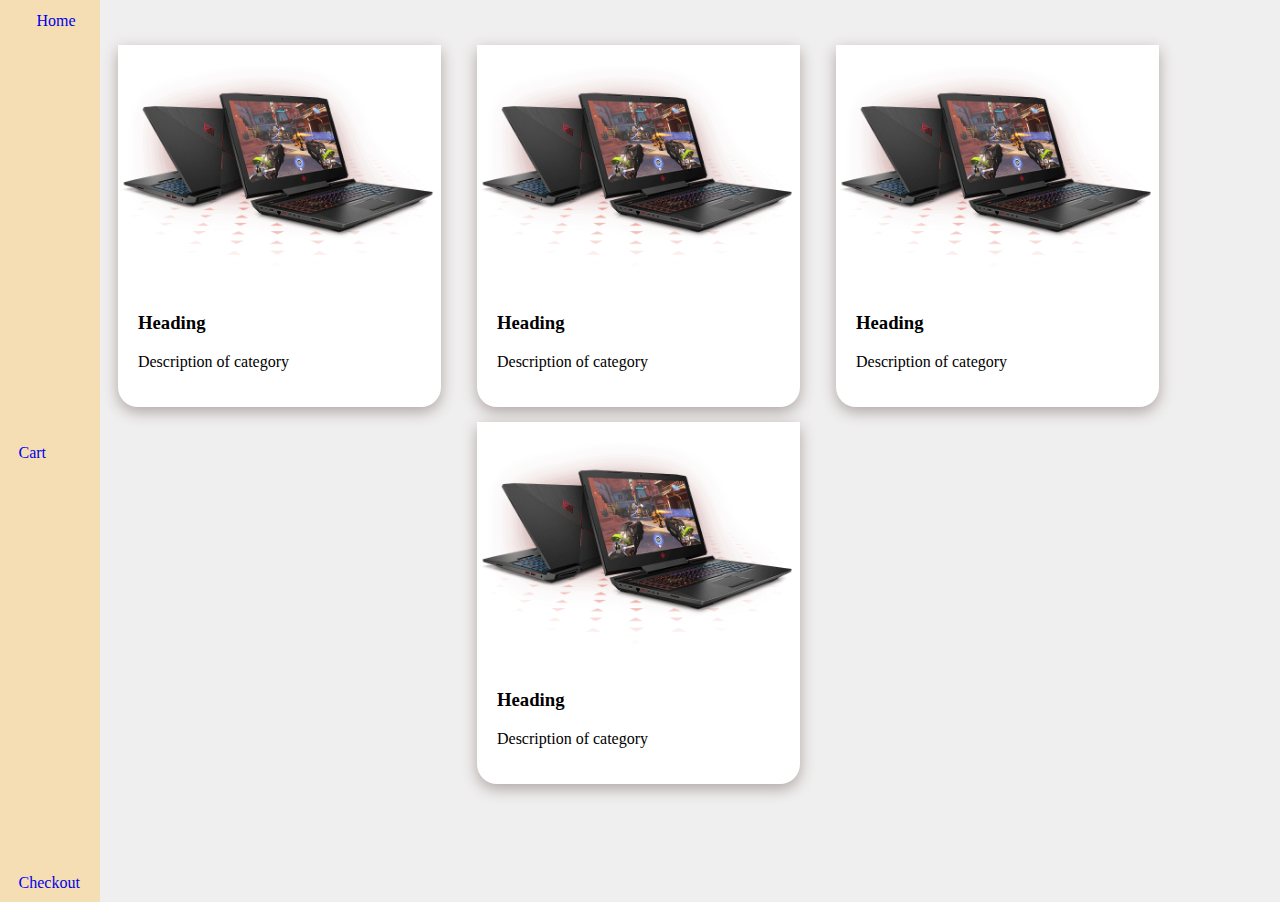
<file: project/index.html>
<!DOCTYPE html>
<html lang="en">
<head>
    <meta charset="UTF-8">
    <meta http-equiv="X-UA-Compatible" content="IE=edge">
    <meta name="viewport" content="width=device-width, initial-scale=1.0">
    <title>Document</title>
    <link rel='stylesheet' href='index.css'>
</head>
<body>
    <div class="container">
        <nav>
            <div class="homediv">
                <a href='#'>Home</a>
            </div>
            <div class="secondNav">
                <a href='#'>Cart</a>
            <a href='#'>Checkout</a>
            </div>
        </nav>

        <div class="categories">
            <div class="category">
                <div class="img">
                    <img src="hp.png" alt="">
                </div>
                <div class="text">
                    <h3>Heading</h3>
                    <p>Description of category</p>
                </div>
            </div>

            <div class="category">
                <div class="img">
                    <img src="hp.png" alt="">
                </div>
                <div class="text">
                    <h3>Heading</h3>
                    <p>Description of category</p>
                </div>
            </div>

            <div class="category">
                <div class="img">
                    <img src="hp.png" alt="">
                </div>
                <div class="text">
                    <h3>Heading</h3>
                    <p>Description of category</p>
                </div>
            </div>

            <div class="category">
                <div class="img">
                    <img src="hp.png" alt="">
                </div>
                <div class="text">
                    <h3>Heading</h3>
                    <p>Description of category</p>
                </div>
            </div>
        </div>
    </div>
</body>
</html>
</file>
<file: project/index.css>
body {
  margin: 0;
  font-family: cursive;
  background-color: #f0efef;
}

.container .categories {
  width: 99%;
  padding-top: 30px;
}

.container .categories .category {
  background-color: white;
  width: 80%;
  -webkit-transition: 0.2s linear;
  transition: 0.2s linear;
  margin: auto;
  border-bottom-left-radius: 20px;
  border-bottom-right-radius: 20px;
  -webkit-box-shadow: 0px 5px 15px 0px #afa5a5;
          box-shadow: 0px 5px 15px 0px #afa5a5;
  margin-top: 15px;
}

.container .categories .category .text {
  padding: 20px;
}

.container .categories .category:hover {
  width: 88%;
}

.container .categories .category .img img {
  display: block;
  width: 99%;
  max-height: 400px;
  -o-object-fit: cover;
     object-fit: cover;
}

.container nav {
  display: -webkit-box;
  display: -ms-flexbox;
  display: flex;
  -ms-flex-wrap: wrap;
      flex-wrap: wrap;
  -webkit-box-pack: space-evenly;
      -ms-flex-pack: space-evenly;
          justify-content: space-evenly;
  background-color: wheat;
  padding: 10px 5px 10px 5px;
}

.container nav .homediv {
  width: 30%;
}

.container nav .secondNav {
  width: 70%;
  display: -webkit-box;
  display: -ms-flexbox;
  display: flex;
  -ms-flex-wrap: wrap;
      flex-wrap: wrap;
  -webkit-box-pack: space-evenly;
      -ms-flex-pack: space-evenly;
          justify-content: space-evenly;
}

.container nav a {
  text-decoration: none;
}

@media screen and (min-width: 900px) {
  .container {
    display: -ms-grid;
    display: grid;
    -ms-grid-columns: 100px 85%;
        grid-template-columns: 100px 85%;
    -webkit-box-align: start;
        -ms-flex-align: start;
            align-items: start;
  }
  .container nav {
    min-height: 98vh;
    position: -webkit-sticky;
    position: sticky;
    top: 0;
  }
  .container nav .homediv {
    display: block;
    margin: 2px;
  }
  .container nav .secondNav {
    display: -webkit-box;
    display: -ms-flexbox;
    display: flex;
    -ms-flex-wrap: wrap;
        flex-wrap: wrap;
    -ms-flex-line-pack: justify;
        align-content: space-between;
  }
  .container nav a {
    display: block;
    width: 100%;
  }
  .categories {
    display: -webkit-box;
    display: -ms-flexbox;
    display: flex;
    -ms-flex-wrap: wrap;
        flex-wrap: wrap;
    -ms-flex-line-pack: justify;
        align-content: space-between;
    -webkit-box-pack: space-evenly;
        -ms-flex-pack: space-evenly;
            justify-content: space-evenly;
    width: 99%;
  }
  .categories .category {
    max-width: 30%;
    margin: 20px;
    margin-top: 10px;
  }
  .categories .category:hover {
    max-width: 33%;
    background-color: #faf7f7;
  }
}
/*# sourceMappingURL=index.css.map */
</file>
